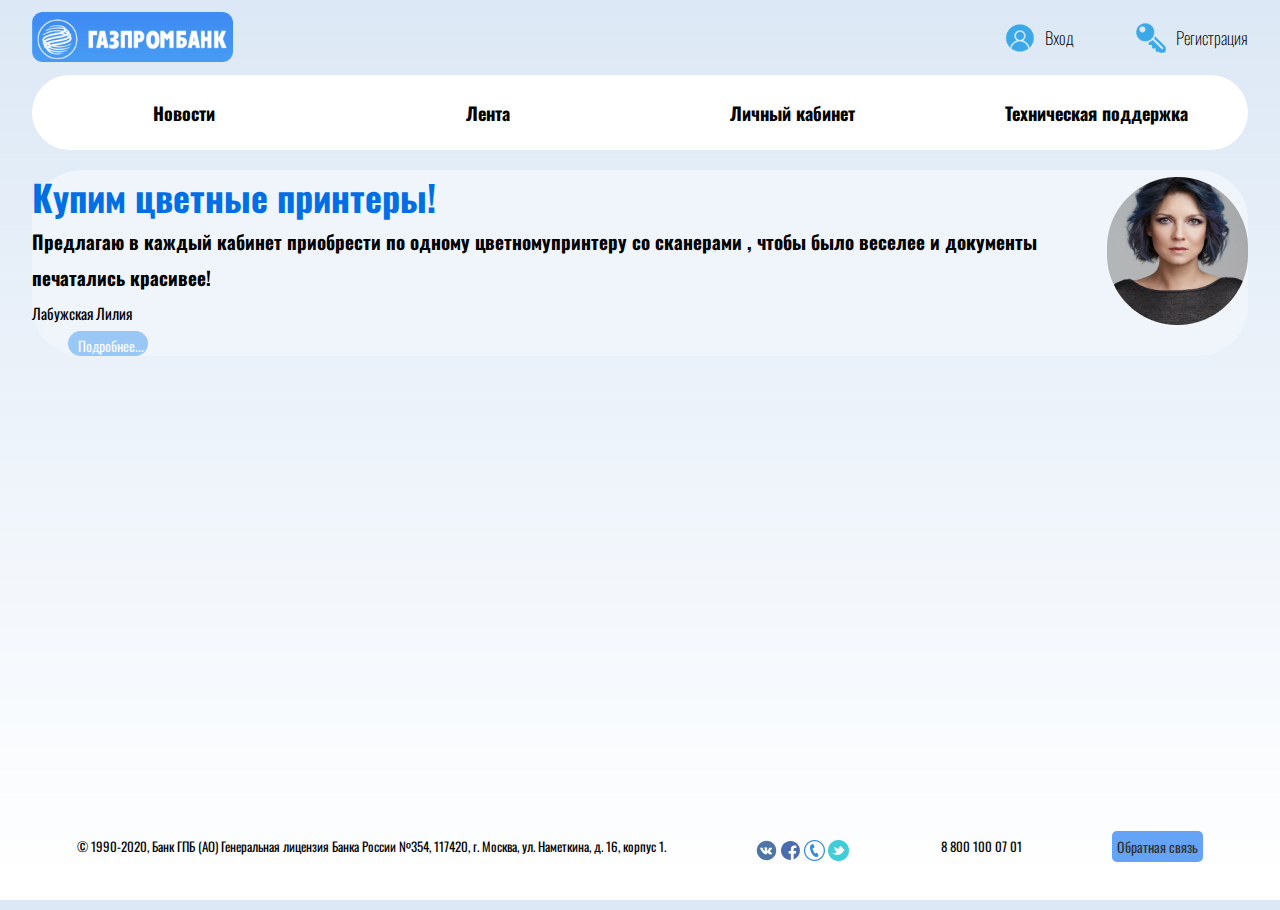
<file: index.html>
<!DOCTYPE html>
<html>
<head>
	<title>Газпром</title>
	<link rel="stylesheet" href="style_index.css">
	<link href="https://fonts.googleapis.com/css2?family=Oswald:wght@300&display=swap" rel="stylesheet">
</head>
<body>
	<header>
		<div class="container">	
			<div class="header_up">
				<div id="logo"><img src="img/image 1.png" alt=""></div>
					<div id="right">
						<span id="but_one"><img src="img/Rectangle 3.png" alt=""><a href="">Вход</a></span>
						<span id="but_two"><img src="img/5a22556535c2d3 1.png" alt=""><a href="">Регистрация</a></span>
					</div>
			</div>
			<div class="header_down">
				<a href=""><center>Новости</center></a>
				<a href=""><center>Лента</center></a>
				<a href=""><center>Личный кабинет</center></a>
				<a href=""><center>Техническая поддержка</center></a>
			</div>
		</div>
	</header>
	<div class="content">
		<div class="container">	
			<div class="lenta_post">	
					<div id="lenta_post_up">	
						<div id="left_lenta_post">
							<h2 id = "zagolovok_lenti">Купим цветные принтеры!</h2>
							<p>Предлагаю в каждый кабинет приобрести по одному цветномупринтеру со сканерами , чтобы было веселее и документы печатались красивее!</p>
							<p id = "lenta_post_name">Лабужская Лилия</p>
						</div>
							<div id="right_lenta_post"><img src="img/image 4.png" alt="">
							</div>
					</div>
					<div id="lenta_post_down">
						<details>
							<summary><p>Подробнее...</p></summary>
							aaaa
						</details>
					</div>		
			</div>
			</div>
		</div>
	</div>
	<footer>
		<div class="container">	
			<div>
				<p>© 1990-2020, Банк ГПБ (АО) Генеральная лицензия Банка России №354, 117420, г. Москва, ул. Наметкина, д. 16, корпус 1.</p>
			</div>
			<div id = "social_icons">
			<a href=""><img src="img/1486147202-social-media-circled-network10_79475 2.png" alt=""></a>
			<a href=""><img src="img/logovb 2.png" alt=""></a>
			<a href=""><img src="img/phone-icon 2.png" alt=""></a>
			<a href=""><img src="img/w500h5001347632760twitterold 2.png" alt=""></a>
			</div>
			<div><p>8 800 100 07 01</p></div>
			<div>
				<span id = "but_2">
					<a href="">Обратная связь</a>
				</span>
			</div>
		</div>
	</footer>
</body>
</html>
</file>
<file: style_index.css>
/* обнуление */
*{
	padding: 0;
	margin: 0;
	border: 0;
}
div{
	
}
details summary::-webkit-details-marker {  /* нестандартный псевдоэлемент Google Chrome */
  display: none;
}
*,*:before,*:after{
	-moz-box-sizing: border-box;
	-webkit-box-sizing: border-box;
	box-sizing: border-box;
}
:focus,:active{outline: none;}
a:focus,a:active{outline: none;}

nav,footer,header,aside{display: block;}

html,body{
	height: 100%;
	width: 100%;
	font-size: 100%;
	line-height: 1;
	font-size: 14px;
	-ms-text-size-adjust: 100%;
	-moz-text-size-adjust: 100%;
	-webkit-text-size-adjust: 100%;
}
input,button,textarea{font-family:inherit;}

input::-ms-clear{display: none;}
button{cursor: pointer;}
button::-moz-focus-inner {padding:0;border:0;}
a, a:visited{text-decoration: none;}
a:hover{text-decoration: none;}
ul li{list-style: none;}
img{vertical-align: top;}

h1,h2,h3,h4,h5,h6{font-size:inherit;font-weight: 200;}

/* !!!!!!!!!!!!!!!!!!!!!!!!!!!!!!!!!!!!!!!!!!!!!!!!!!!!!!!!!   */

body{
	background: linear-gradient(180deg, rgba(22, 100, 191, 0) 0.01%, rgba(22, 100, 191, 0.15) 0.02%, rgba(22, 100, 191, 0) 100%);
	display: grid;
	grid-template-rows: 0.2fr 1fr 0.1fr;
	grid-template-areas: "header"
						 "contentt"
						 "footer";
	font-family: 'Oswald', sans-serif;
}
div{
	/*border: 1px solid silver;*/
}
.container{
	width: 95%;
	margin-left: 2.5%;
}
header{
	grid-area: header;
	height: 150px; 
}
header .container{
	height: 100%;
	display: grid;
	grid-template-rows: 1fr 1fr;
	grid-template-areas: "header_up"
						 "header_down";
}
header .header_up{
	grid-area: header_up;
	display: flex;
	justify-content: space-between;
	height: 70%;
	margin-top: 1%;
}
header .header_up img{
	height: 50px;
}
header .header_up #but_one,#but_two{
	display: flex;
	align-items:center;
}
header .header_up #but_one img,#but_two img{
	height: 30px;
	width: 30px;
}
header .header_up a{
	font-family: Oswald;
	font-style: normal;
	font-weight: 200;
	font-size: 17px;
	line-height: 36px;
	color: black;
	padding-left: 10px;
}

header .header_up #right{
	width: 20%;
	display: flex;
	justify-content: space-between;
}
header .header_down{
	grid-area: header_down;
	background-color: white;
	border-radius: 40px;
	display: flex;
	justify-content: space-around;
	align-items: center;
}
header .header_down a{
	display: block;
	font-family: Oswald;
	font-style: normal;
	font-weight: bold;
	font-size: 18px;
	line-height: 36px;
	color: black;
	width: 20%;
	border-radius: 20px;
}
header .header_down a:hover{
	background-color: #D5E0EDFF;
	transition: 1s;
}
.content{
	grid-area: contentt;
	height: 690px;
}
.content .lenta_post{
	margin-top: 20px;
	border-radius: 50px;
	background-color: #EFF5FBFF;
}
.content .lenta_post #lenta_post_up{
	display: flex;
	justify-content: space-around;
	align-items: center;
}
.content .lenta_post #lenta_post_down{

}
.content .lenta_post #lenta_post_down details summary{
	display: block;
	height: 25px;
	width: 80px;
	background-color: #469AF3FF;
	border-radius: 20px;
	margin-left: 3%;
	opacity: 0.5;
	display: flex;
	align-items: center;
}


.content .lenta_post #lenta_post_down details summary:hover{
	transition: 1s;
	opacity: 1;
	cursor: normal;
	cursor: pointer;
}
.content .lenta_post #lenta_post_down details summary p{
	font-weight: normal;
	font-size: 14px;
	margin-top: 5px;
	padding-left: 10px;
	color: white;
}

.content .lenta_post p{
	font-family: Oswald;
	font-style: normal;
	font-weight: bold;
	font-size: 19px;
	line-height: 36px;
	color: #000000;
}
.content .lenta_post #lenta_post_name{
	font-family: Oswald;
	font-style: normal;
	font-weight: normal;
	font-size: 15px;
	line-height: 36px;
	color: #000000;
}
.content #zagolovok_lenti{
	font-family: Oswald;
	font-style: normal;
	font-weight: bold;
	font-size: 36px;
	line-height: 53px;
	color: #006FE6;
}
footer .container{
	height: 70px;
	display: flex;
	justify-content: space-around;
}
footer #social_icons{
	display: flex;
	align-items: flex-start;
}
footer #social_icons img{
	display: block;
	padding-right: 3px;
}
footer p {
	font-size: 13px;
}
footer span{
	background-color: #3F8DF3FF;
	padding: 5px;
	border-radius: 5px;
	opacity: 0.8;
}
footer span:hover{
	opacity: 1;
	transition: 1s;
}
footer span a{
	color:black;
}
</file>
